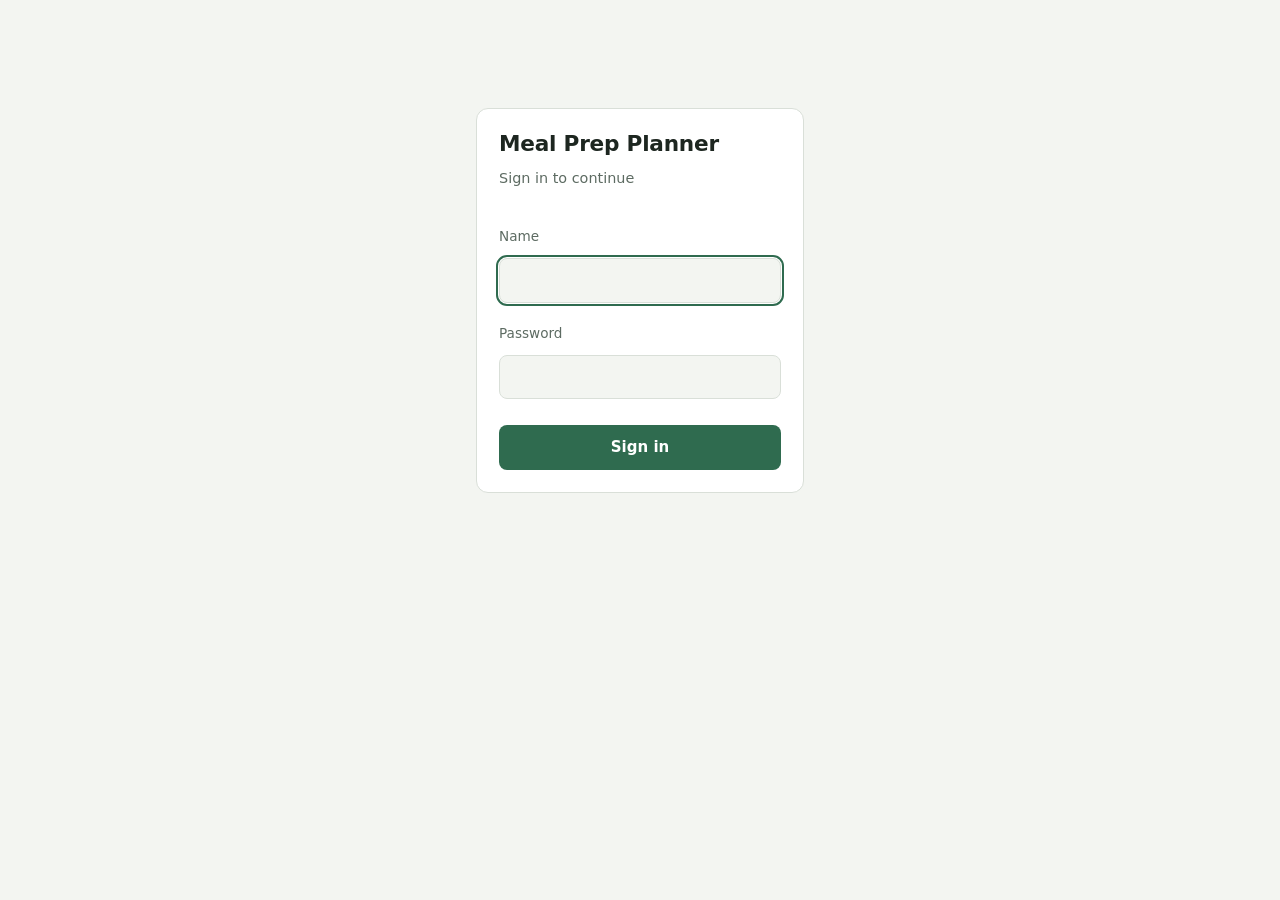
<file: static/login.html>
<!doctype html>
<html lang="en">
<head>
<meta charset="utf-8">
<meta name="viewport" content="width=device-width,initial-scale=1,viewport-fit=cover">
<meta name="color-scheme" content="light dark">
<meta name="robots" content="noindex">
<title>Sign in · Meal Prep Planner</title>
<link rel="stylesheet" href="/static/style.css">
<style>
.login{max-width:360px;margin:12vh auto 0;padding:0 16px}
.login .card{background:var(--surface);border:1px solid var(--line);border-radius:12px;padding:22px}
.login h1{margin:0 0 4px;font:700 1.35rem var(--display)}
.login p.sub{margin:0 0 16px;color:var(--muted)}
.login label{display:block;font-size:.85rem;color:var(--muted);margin:12px 0 4px}
.login input{width:100%;font:inherit;padding:10px 12px;border:1px solid var(--line);border-radius:8px;background:var(--bg);color:var(--ink)}
.login input:focus{outline:2px solid var(--accent);outline-offset:1px}
.login button{width:100%;margin-top:18px;padding:11px;font:inherit;font-weight:600;border:0;border-radius:8px;background:var(--accent);color:var(--accent-ink);cursor:pointer}
.login .err{margin:14px 0 0;padding:9px 12px;border-radius:8px;background:var(--off-bg);color:var(--off);font-size:.9rem}
</style>
</head>
<body>
<main class="login">
  <form class="card" method="post" action="/login">
    <h1>Meal Prep Planner</h1>
    <p class="sub">Sign in to continue</p>
    <div id="err" class="err" role="alert" hidden></div>
    <label for="username">Name</label>
    <input id="username" name="username" type="text" autocomplete="username" autocapitalize="none" autocorrect="off" spellcheck="false" required autofocus>
    <label for="password">Password</label>
    <input id="password" name="password" type="password" autocomplete="current-password" required>
    <button type="submit">Sign in</button>
  </form>
</main>
<script>
(function(){
  var e=new URLSearchParams(location.search).get("e"), box=document.getElementById("err");
  if(e){box.textContent=e==="wait"?"Too many tries. Wait a few minutes and try again.":"That name or password isn't right.";box.hidden=false}
})();
</script>
</body>
</html>
</file>
<file: static/style.css>
/* Layout: one column workbench — sticky tab strip, then the active tool. Labels look like container tape. */
:root{
  --bg:#f3f5f1; --surface:#ffffff; --ink:#1d2620; --muted:#5d6b62; --line:#d9dfd8;
  --accent:#2f6b4f; --accent-ink:#ffffff; --tape:#f0c64a; --tape-ink:#3a2f05;
  --batch:#2f6b4f; --hybrid:#a87708; --fresh:#2d5f8b;
  --on:#2f7d4a; --near:#a87708; --off:#b4432f; --on-bg:#e3f1e7; --near-bg:#f8eed2; --off-bg:#f7e1dc;
  --breakfast:#9e4c00; --breakfast-bg:#fcecd9; --lunch:#086b74; --lunch-bg:#d9f0f1; --dinner:#5a48b8; --dinner-bg:#e7e3f8; --snack:#ad346b; --snack-bg:#f8e0eb;
  --display:"Avenir Next","Segoe UI",system-ui,-apple-system,sans-serif;
  --body:system-ui,-apple-system,"Segoe UI",Roboto,sans-serif;
  --mono:ui-monospace,"SF Mono",Consolas,monospace;
}
@media (prefers-color-scheme: dark){:root:not([data-theme="light"]){
  --bg:#141a16; --surface:#1c2420; --ink:#e4ebe5; --muted:#9aaa9f; --line:#2f3a33;
  --accent:#6fbf93; --accent-ink:#0f1a13; --tape:#d9b13c; --tape-ink:#231c02;
  --batch:#6fbf93; --hybrid:#e0b44a; --fresh:#7fb0dd;
  --breakfast:#f2a65a; --breakfast-bg:#3b2a16; --lunch:#5cc8d0; --lunch-bg:#133238; --dinner:#aa9df4; --dinner-bg:#28233f; --snack:#ef8fbc; --snack-bg:#3c1f2e;
  --on:#78c895; --near:#e0b44a; --off:#ec8a76; --on-bg:#1f3428; --near-bg:#3a3118; --off-bg:#3d241f; color-scheme:dark}}
:root[data-theme="dark"]{
  --bg:#141a16; --surface:#1c2420; --ink:#e4ebe5; --muted:#9aaa9f; --line:#2f3a33;
  --accent:#6fbf93; --accent-ink:#0f1a13; --tape:#d9b13c; --tape-ink:#231c02;
  --batch:#6fbf93; --hybrid:#e0b44a; --fresh:#7fb0dd;
  --breakfast:#f2a65a; --breakfast-bg:#3b2a16; --lunch:#5cc8d0; --lunch-bg:#133238; --dinner:#aa9df4; --dinner-bg:#28233f; --snack:#ef8fbc; --snack-bg:#3c1f2e;
  --on:#78c895; --near:#e0b44a; --off:#ec8a76; --on-bg:#1f3428; --near-bg:#3a3118; --off-bg:#3d241f; color-scheme:dark}
*{box-sizing:border-box}
body{background:var(--bg);color:var(--ink);font:15px/1.5 var(--body);margin:0}
.wrap{max-width:1080px;margin:0 auto;padding-inline:16px;padding-block:18px 60px}
header{display:flex;flex-wrap:wrap;align-items:baseline;gap:6px 16px;margin-bottom:12px}
h1{font:700 1.9rem/1.1 var(--display);margin:0;letter-spacing:-.01em}
.sub{color:var(--muted);font-size:.9rem}
h2{font:700 1.25rem/1.2 var(--display);margin:0;text-wrap:balance}
h3{font:600 1rem/1.3 var(--body);margin:0}
nav{position:sticky;top:env(safe-area-inset-top,0px);z-index:5;background:var(--bg);display:flex;gap:4px;overflow-x:auto;padding-block:8px;border-bottom:1px solid var(--line);margin-bottom:18px}
nav button{font:600 .9rem var(--body);background:none;border:0;color:var(--muted);padding:8px 12px;border-radius:6px;cursor:pointer;white-space:nowrap}
nav button[aria-selected="true"]{background:var(--ink);color:var(--bg)}
button,select,input,textarea{font:inherit;color:inherit}
.btn{background:var(--surface);border:1px solid var(--line);border-radius:6px;padding:7px 12px;cursor:pointer;font-weight:600;font-size:.88rem}
.btn:hover{border-color:var(--muted)}
.linkbtn{background:none;border:0;padding:0;color:var(--muted);font:500 .78rem var(--body);cursor:pointer;text-decoration:underline dotted;text-underline-offset:3px}
.linkbtn:hover{color:var(--ink)}
.btn.primary{background:var(--accent);color:var(--accent-ink);border-color:var(--accent)}
.btn.danger{color:var(--off)}
.btn:focus-visible,select:focus-visible,input:focus-visible,textarea:focus-visible,nav button:focus-visible{outline:2px solid var(--accent);outline-offset:2px}
select,input,textarea{background:var(--surface);border:1px solid var(--line);border-radius:6px;padding:6px 8px;min-width:0}
.row{display:flex;flex-wrap:wrap;gap:8px;align-items:center}
.grid2{display:grid;grid-template-columns:repeat(auto-fit,minmax(min(100%,460px),1fr));gap:16px}
.panel{background:var(--surface);border:1px solid var(--line);border-radius:10px;padding:16px;min-width:0}
.tape{display:inline-block;background:var(--tape);color:var(--tape-ink);font:600 .72rem/1 var(--mono);letter-spacing:.06em;text-transform:uppercase;padding:5px 8px;transform:rotate(-1deg);border-radius:2px}
.slot{display:grid;grid-template-columns:78px 1fr auto;gap:6px 10px;align-items:center;padding-block:10px;border-top:1px solid var(--line)}
.slot:first-of-type{border-top:0}
.slot label{font:600 .72rem var(--mono);text-transform:uppercase;letter-spacing:.05em;color:var(--muted)}
.slot select{width:100%}
.slot .meta{grid-column:2/4;display:flex;flex-wrap:wrap;gap:6px;align-items:center}
.step{display:flex;align-items:center;gap:2px}
.step button{width:28px;height:30px;border:1px solid var(--line);background:var(--surface);border-radius:6px;cursor:pointer;font-weight:700}
.step input{width:40px;text-align:center;padding:5px 2px;font-family:var(--mono)}
.icon{border:1px solid var(--line);background:var(--surface);border-radius:6px;width:30px;height:30px;cursor:pointer;font-size:.9rem}
.chip{font:500 .78rem/1 var(--mono);padding:4px 7px;border-radius:999px;background:var(--bg);color:var(--muted);font-variant-numeric:tabular-nums;white-space:nowrap}
.chip.on{background:var(--on-bg);color:var(--on)} .chip.near{background:var(--near-bg);color:var(--near)} .chip.off{background:var(--off-bg);color:var(--off)}
.prep{font:600 .7rem/1 var(--mono);text-transform:uppercase;letter-spacing:.05em;padding:4px 6px;border-radius:4px;border:1px solid currentColor}
.prep.batch{color:var(--batch)} .prep.hybrid{color:var(--hybrid)} .prep.fresh{color:var(--fresh)}
.totals{margin-top:12px;padding-top:12px;border-top:2px solid var(--ink);display:grid;gap:8px}
.tot{display:grid;grid-template-columns:52px 1fr;gap:8px;align-items:center;font-size:.85rem}
.tot b{font:600 .75rem var(--mono);text-transform:uppercase}
.bars{display:flex;flex-wrap:wrap;gap:4px 10px;font:500 .78rem var(--mono);font-variant-numeric:tabular-nums}
.bars span.on{color:var(--on)} .bars span.near{color:var(--near)} .bars span.off{color:var(--off)}
.actions{display:flex;flex-wrap:wrap;gap:8px;margin-block:16px}
table{border-collapse:collapse;width:100%;font-size:.9rem}
th,td{text-align:left;padding:7px 8px;border-bottom:1px solid var(--line);vertical-align:top}
th{font:600 .72rem var(--mono);text-transform:uppercase;letter-spacing:.05em;color:var(--muted)}
td.num,th.num{text-align:right;font-family:var(--mono);font-variant-numeric:tabular-nums}
.scroll{overflow-x:auto}
.shop li{display:flex;gap:10px;align-items:baseline;padding:6px 0;border-bottom:1px dashed var(--line);list-style:none}
.shop ul{padding:0;margin:0}
.shop li>span:first-of-type{flex:1;min-width:0}
@media (max-width:560px){.shop li{flex-wrap:wrap}.shop li>span:first-of-type{flex-basis:100%}}
.shop li.done>span{text-decoration:line-through;color:var(--muted)}
.shop .amt{font-family:var(--mono);font-variant-numeric:tabular-nums}
.cards{display:grid;grid-template-columns:repeat(auto-fill,minmax(min(100%,240px),1fr));gap:10px}
.card{background:var(--surface);border:1px solid var(--line);border-radius:8px;padding:12px;cursor:pointer;display:grid;gap:8px;text-align:left}
.card:hover{border-color:var(--muted)}
.filters{display:flex;flex-wrap:wrap;gap:6px;margin-bottom:12px}
.filters button{border:1px solid var(--line);background:var(--surface);border-radius:999px;padding:5px 12px;cursor:pointer;font-size:.85rem}
.filters button[aria-pressed="true"]{background:var(--ink);color:var(--bg);border-color:var(--ink)}
ol.steps{padding-left:1.3em;margin:6px 0 0;max-width:65ch}
ol.steps li{margin-bottom:6px}
.note{background:var(--near-bg);color:var(--ink);padding:8px 10px;border-radius:6px;font-size:.88rem;max-width:65ch}
.muted{color:var(--muted)}
.empty{padding:28px;text-align:center;color:var(--muted);border:1px dashed var(--line);border-radius:10px}
.ingtable input{width:64px;font-family:var(--mono);text-align:right;padding:4px 5px}
.ingtable input.name{width:100%;min-width:200px;text-align:left;font-family:var(--body)}
.est{color:var(--near);font:600 .7rem var(--mono)}
.edit-items .row{margin-bottom:6px}
.edit-items select{flex:1 1 220px}
.edit-items input{width:80px}
textarea{width:100%;min-height:90px}
.form-grid{display:grid;grid-template-columns:repeat(auto-fit,minmax(min(100%,200px),1fr));gap:10px}
.form-grid label{display:grid;gap:4px;font-size:.82rem;color:var(--muted)}
.toast{position:fixed;left:50%;bottom:calc(20px + env(safe-area-inset-bottom,0px));transform:translateX(-50%);background:var(--ink);color:var(--bg);padding:8px 14px;border-radius:6px;font-size:.88rem}
.confirm{display:flex;flex-wrap:wrap;gap:8px;align-items:center;background:var(--off-bg);padding:8px 10px;border-radius:6px}
@media (max-width:520px){.slot{grid-template-columns:1fr auto}.slot label{grid-column:1/3}.slot .meta{grid-column:1/3}}
@media (prefers-reduced-motion:reduce){*{transition:none!important}}
/* At home amount: plain number box, no up/down arrows */
#le-home{-moz-appearance:textfield;appearance:textfield}
#le-home::-webkit-outer-spin-button,#le-home::-webkit-inner-spin-button{-webkit-appearance:none;margin:0}

/* ---- additions for the website version ---- */
.small{font-size:.85rem}
header .ver{font:500 .72rem var(--mono);color:var(--muted)}
header .who{margin-left:auto;font-size:.85rem;color:var(--muted)}
.banner{position:sticky;top:0;z-index:20;background:var(--off-bg);color:var(--ink);border:1px solid var(--off);border-radius:8px;padding:10px 12px;margin-bottom:12px;display:flex;flex-wrap:wrap;gap:8px;align-items:center}
.dish{margin-top:18px;padding-top:14px;border-top:1px solid var(--line)}
.dish:first-of-type{border-top:0;margin-top:8px;padding-top:0}
.dish h3{font-size:1.05rem}
h4{font:600 .9rem var(--body);margin:12px 0 0}
.slotname{font:600 .72rem var(--mono);text-transform:uppercase;letter-spacing:.05em;color:var(--muted)}
ul.ings{list-style:none;margin:6px 0;padding:0;max-width:520px}
ul.ings li{display:flex;justify-content:space-between;gap:12px;padding:5px 0;border-bottom:1px dashed var(--line)}
ul.ings b{font-family:var(--mono);font-variant-numeric:tabular-nums;white-space:nowrap}
ul.plain{margin:8px 0 0;padding-left:1.1em;display:grid;gap:6px;font-size:.92rem}
ol.steps li{line-height:1.5}
textarea.big{min-height:220px;font-family:var(--mono);font-size:.82rem}
pre.out{background:var(--bg);border:1px solid var(--line);border-radius:6px;padding:10px;overflow:auto;max-height:340px;font-size:.8rem;white-space:pre-wrap}
.err{color:var(--off)} .ok{color:var(--on)}
@media (max-width:700px){
  body{font-size:16px}
  .wrap{padding-inline:12px}
  h1{font-size:1.5rem}
  nav button{padding:10px 12px}
  .btn{padding:10px 14px}
  .step button{width:36px;height:38px}
  .step input{width:46px;padding:8px 2px}
  .icon{width:38px;height:38px}
  select,input,textarea{padding:9px 10px}
  .shop li{padding:10px 0}
  .ingtable input.name{min-width:160px}
}
@media print{nav,.actions,.toast,header .who{display:none}body{background:#fff}}

.btn.tiny{padding:2px 8px;font-size:.78rem}
.btn.tiny.on{background:var(--ink);color:var(--bg);border-color:var(--ink)}
@media (max-width:700px){.btn.tiny{padding:7px 10px;font-size:.82rem}}
.picks{display:inline-flex;gap:3px;flex-shrink:0}
.btn.sq{width:24px;height:24px;padding:0;display:inline-grid;place-items:center;font-size:.8rem;font-weight:700;line-height:1;border-radius:5px;border:0}
@media (max-width:700px){.btn.sq{width:32px;height:32px;font-size:.9rem}}
.btn.sq.pk-lidl{background:#0050aa;color:#fff000}
.btn.sq.pk-kaufland{background:#e10915;color:#fff}
.btn.sq.pk-billa{background:#ffe500;color:#d4001a}
.btn.sq.pk-albert{background:#fff;color:#1d6fb8;box-shadow:inset 0 0 0 1px #c9d6e3}
.cookhead{display:flex;flex-wrap:wrap;gap:6px 16px;align-items:baseline;margin-bottom:10px}

/* Ingredients table: wider page, full names, nothing cut off; stacked cards on phones */
body[data-tab="ingredients"] .wrap{max-width:1400px}
.ingtable th,.ingtable td{padding:6px 5px;vertical-align:middle}
.ingtable td.c-name{width:100%;min-width:300px}
.ingtable input.name{width:100%;min-width:0}
.ingtable input{width:60px}
.ingtable td.c-chk,.ingtable th.c-chk{text-align:center}
.ingtable td.c-act{white-space:nowrap}
@media (max-width:900px){
  .ingtable thead{display:none}
  .ingtable,.ingtable tbody{display:block}
  .ingtable tr{display:grid;grid-template-columns:repeat(4,1fr);gap:6px 10px;padding:12px;border-bottom:1px solid var(--line)}
  .ingtable td{display:flex;flex-direction:column;align-items:flex-start;gap:2px;border:0;padding:0;min-width:0;text-align:left}
  .ingtable td.c-name{grid-column:1/-1;min-width:0}
  .ingtable td[data-l]::before{content:attr(data-l);font:600 .68rem var(--mono);text-transform:uppercase;letter-spacing:.04em;color:var(--muted)}
  .ingtable input{width:100%}
  .ingtable td.c-act{grid-column:span 2;justify-content:flex-end;align-self:end}
}

/* Deals tab */
.chipbtn{font:500 .78rem/1.2 var(--mono);padding:5px 9px;border-radius:999px;background:var(--bg);color:var(--ink);border:1px solid var(--line);cursor:pointer;text-align:left}
.chipbtn:hover{border-color:var(--muted)}
.chipbtn.on{background:var(--on-bg);color:var(--on);border-color:transparent}
.chipbtn:focus-visible{outline:2px solid var(--accent);outline-offset:2px}
ul.dealist{list-style:none;margin:0;padding:0}
ul.dealist li.deal{padding:12px 0;border-top:1px solid var(--line)}
ul.dealist li.deal:first-child{border-top:0}
.mono{font-family:var(--mono);font-variant-numeric:tabular-nums}
@media (max-width:700px){.chipbtn{padding:8px 11px}}
.chip.wrap{white-space:normal;line-height:1.35;border-radius:10px}

/* meal-type colours on the Cook views (day and night palettes are set with the other colours at the top) */
[data-cat="breakfast"]{--cat:var(--breakfast);--cat-bg:var(--breakfast-bg)} [data-cat="lunch"]{--cat:var(--lunch);--cat-bg:var(--lunch-bg)}
[data-cat="dinner"]{--cat:var(--dinner);--cat-bg:var(--dinner-bg)} [data-cat="snack"]{--cat:var(--snack);--cat-bg:var(--snack-bg)}
.mtype{display:inline-block;font:700 .72rem/1 var(--mono);text-transform:uppercase;letter-spacing:.05em;padding:5px 8px;border-radius:999px;background:var(--cat-bg);color:var(--cat);white-space:nowrap}
.legend{display:flex;flex-wrap:wrap;gap:6px 8px;align-items:center;margin:-6px 0 14px}
.legend .small{flex-basis:100%;margin-top:2px}
.dish[data-cat]{border-left:4px solid var(--cat);padding-left:12px;margin-left:-2px}
.dish[data-cat]:first-of-type{padding-top:2px}
.dish[data-cat] h3{color:var(--ink)}
.tickreset{margin-left:auto}
/* tickable steps */
ol.steps.tick{list-style:none;padding-left:0;counter-reset:st}
ol.steps.tick li{counter-increment:st;margin-bottom:2px}
ol.steps.tick label{display:flex;gap:10px;align-items:flex-start;cursor:pointer;padding:6px 8px;border-radius:8px;-webkit-tap-highlight-color:transparent}
ol.steps.tick label:hover{background:var(--cat-bg,var(--line))}
ol.steps.tick input{appearance:none;-webkit-appearance:none;flex:none;width:22px;height:22px;margin:0;border:2px solid var(--cat,var(--muted));border-radius:50%;display:grid;place-items:center;cursor:pointer;background:var(--surface)}
ol.steps.tick input::before{content:counter(st);font:700 .7rem/1 var(--mono);color:var(--cat,var(--muted))}
ol.steps.tick input:checked{background:var(--cat,var(--accent))}
ol.steps.tick input:checked::before{content:"✓";color:var(--surface);font-size:.85rem}
ol.steps.tick input:focus-visible{outline:2px solid var(--cat,var(--accent));outline-offset:2px}
ol.steps.tick input:checked+span{text-decoration:line-through;text-decoration-color:var(--cat);color:var(--muted)}
/* ingredients that follow the ticks */
ul.ings li[data-ik],table tr[data-ik]{cursor:pointer;-webkit-tap-highlight-color:transparent}
ul.ings li[data-ik]:focus-visible,tr[data-ik]:focus-visible{outline:2px solid var(--cat,var(--accent));outline-offset:1px}
[data-ik].done>span,[data-ik].done>b,tr[data-ik].done td{text-decoration:line-through;text-decoration-color:var(--cat);color:var(--muted)}
[data-ik].done .uses{text-decoration:none}
[data-ik].partial b,tr[data-ik].partial td.num{color:var(--cat)}
small.uses{display:block;font:500 .74rem/1.3 var(--body);color:var(--muted)}
small.uses:empty{display:none}
small.uses.two{color:var(--cat,var(--muted));font-weight:600}
@media (max-width:700px){ol.steps.tick label{padding:8px 6px}ol.steps.tick input{width:26px;height:26px}}
@media print{ol.steps.tick input{border-color:#000}.tickreset,.legend .small{display:none}}
.logbox{background:var(--bg);border:1px solid var(--line);border-radius:6px;padding:8px;font:.74rem/1.45 var(--mono);white-space:pre-wrap;word-break:break-word;max-height:260px;overflow:auto;margin:6px 0 0}

/* Prices tab */
.tot{display:grid;grid-template-columns:repeat(auto-fit,minmax(130px,1fr));gap:8px}
.tot>div{border:1px solid var(--line);border-radius:8px;padding:8px 10px;display:flex;flex-direction:column;gap:2px}
.tot>div b{font:700 1.25rem/1.2 var(--mono)}
.tot>div.win{border-color:var(--accent);box-shadow:inset 0 0 0 1px var(--accent)}
table.prices{width:100%;border-collapse:collapse;font-size:.9rem}
table.prices th,table.prices td{border-bottom:1px solid var(--line);padding:6px 8px;text-align:left;vertical-align:top}
table.prices td.pc{min-width:120px}
table.prices td.pc b{font-family:var(--mono)}
table.prices td.win{background:color-mix(in srgb,var(--accent) 12%,transparent)}
table.prices .pn{display:block;font-size:.76rem;color:var(--muted);line-height:1.3}
table.prices .pn.warn,.warn{color:#b45309}
table.prices .pn.swap{color:var(--ink)}
table.prices td.needpin{background:color-mix(in srgb,var(--tape) 22%,transparent);box-shadow:inset 3px 0 0 var(--tape)}
table.prices .pinbtn{font:600 .78rem/1.2 var(--body);background:var(--tape);color:var(--tape-ink);border:0;border-radius:999px;padding:3px 10px;cursor:pointer}
table.prices .nsbtn{display:block;margin-top:4px;color:var(--muted);font-size:.74rem}
table.prices td.notsold{color:var(--muted);background:repeating-linear-gradient(135deg,transparent 0 6px,color-mix(in srgb,var(--muted) 10%,transparent) 6px 12px)}
table.prices td.notsold .small{font-style:italic}
table.prices td.pc.warn{background:color-mix(in srgb,#b45309 8%,transparent)}
.legend-pr{display:flex;flex-wrap:wrap;align-items:center;gap:4px 8px;color:var(--muted)}
.legend-pr .key{display:inline-block;padding:1px 8px;border-radius:4px;font-size:.74rem;color:var(--ink)}
.legend-pr .key.needpin{background:color-mix(in srgb,var(--tape) 40%,transparent)}
.legend-pr .key.notsold{background:repeating-linear-gradient(135deg,transparent 0 5px,color-mix(in srgb,var(--muted) 18%,transparent) 5px 10px);border:1px solid var(--line)}
.legend-pr .key.warnk{background:color-mix(in srgb,#b45309 14%,transparent);color:#b45309}
table.prices .deal{color:var(--accent);font-weight:600}
.pinpanel{overflow-wrap:anywhere;background:var(--bg);border:1px solid var(--line);border-radius:8px;padding:10px 12px}
.pinpanel input.tiny{width:70px;padding:2px 6px}
.pinpanel li{margin:4px 0}
table.prices td.num{white-space:nowrap}
table.prices td:first-child .linkbtn{text-align:left}
/* who's eating: a 3-day grid at the top of each block. Filled pill = eating, dashed and struck through = not eating. */
.sr{position:absolute;width:1px;height:1px;overflow:hidden;clip:rect(0 0 0 0);white-space:nowrap}
.eatgrid{width:100%;border-collapse:collapse;margin:4px 0 8px;table-layout:fixed}
.eatgrid th,.eatgrid td{padding:3px 2px;text-align:center;vertical-align:middle}
.eatgrid thead th{font:600 .75rem var(--body);padding-bottom:6px;border-bottom:1px solid var(--line)}
.eatgrid thead th:first-child,.eatgrid tbody th{width:74px}
.eatgrid tbody th{font:600 .68rem var(--mono);text-transform:uppercase;letter-spacing:.04em;color:var(--muted);text-align:left;white-space:nowrap}
.eatgrid tbody tr[data-cat] th{border-left:3px solid var(--line);padding-left:6px}
.eatgrid tbody tr[data-cat="breakfast"] th{border-left-color:var(--breakfast)} .eatgrid tbody tr[data-cat="lunch"] th{border-left-color:var(--lunch)}
.eatgrid tbody tr[data-cat="dinner"] th{border-left-color:var(--dinner)} .eatgrid tbody tr[data-cat="snack"] th{border-left-color:var(--snack)}
.eatgrid .dname{display:block;white-space:nowrap}
.eatgrid .pp{display:flex;gap:3px;justify-content:center;margin-top:3px}
.eatgrid td{white-space:nowrap}
.eatpill{--c:var(--accent);width:28px;height:26px;margin:0 1px;border-radius:999px;border:1.5px dashed var(--line);background:transparent;color:var(--muted);font:700 .72rem/1 var(--mono);cursor:pointer;text-decoration:line-through;opacity:.75}
.eatpill.a{--c:var(--fresh)}
.eatpill.on{background:var(--c);border:1.5px solid var(--c);color:var(--surface);text-decoration:none;opacity:1}
.eatgrid thead .eatpill{width:24px;height:20px;font-size:.64rem}
.eatpill:focus-visible{outline:2px solid var(--accent);outline-offset:2px}
.daynote{margin:0 0 12px}
.panel.today{border-color:var(--accent);box-shadow:0 0 0 1px var(--accent) inset}
.ingsug{position:absolute;z-index:20;list-style:none;margin:0;padding:4px;background:var(--surface);border:1px solid var(--line);border-radius:8px;box-shadow:0 6px 20px rgba(0,0,0,.15);max-height:280px;overflow-y:auto}
.ingsug li{padding:8px 10px;border-radius:5px;cursor:pointer}
.ingsug li[aria-selected="true"],.ingsug li:hover{background:var(--on-bg);color:var(--on)}
.pinpanel ul.results li{display:flex;justify-content:space-between;align-items:flex-start;gap:8px;padding:6px 0;border-bottom:1px solid var(--line);margin:0}
.pinpanel ul.results li:last-child{border-bottom:0}
.pinpanel .btn,.pinpanel .chip{overflow-wrap:normal;white-space:nowrap;flex-shrink:0}

/* Use up list: fixed-size cards so the panel keeps its height while the status text updates as you change meals */
.uu-grid{display:grid;grid-template-columns:repeat(auto-fill,minmax(230px,1fr));gap:8px}
.uu-card{display:flex;align-items:center;gap:4px;height:52px;padding:6px 6px 6px 10px;border-radius:10px;background:var(--bg);cursor:pointer;min-width:0}
.uu-card.on{background:var(--on-bg)} .uu-card.near{background:var(--near-bg)}
.uu-text{flex:1;min-width:0;font:500 .78rem/1.35 var(--mono);font-variant-numeric:tabular-nums}
.uu-name,.uu-status{white-space:nowrap;overflow:hidden;text-overflow:ellipsis}
.uu-name{color:var(--ink);font-weight:600}
.uu-card.on .uu-status{color:var(--on)} .uu-card.near .uu-status{color:var(--near)}
</file>
